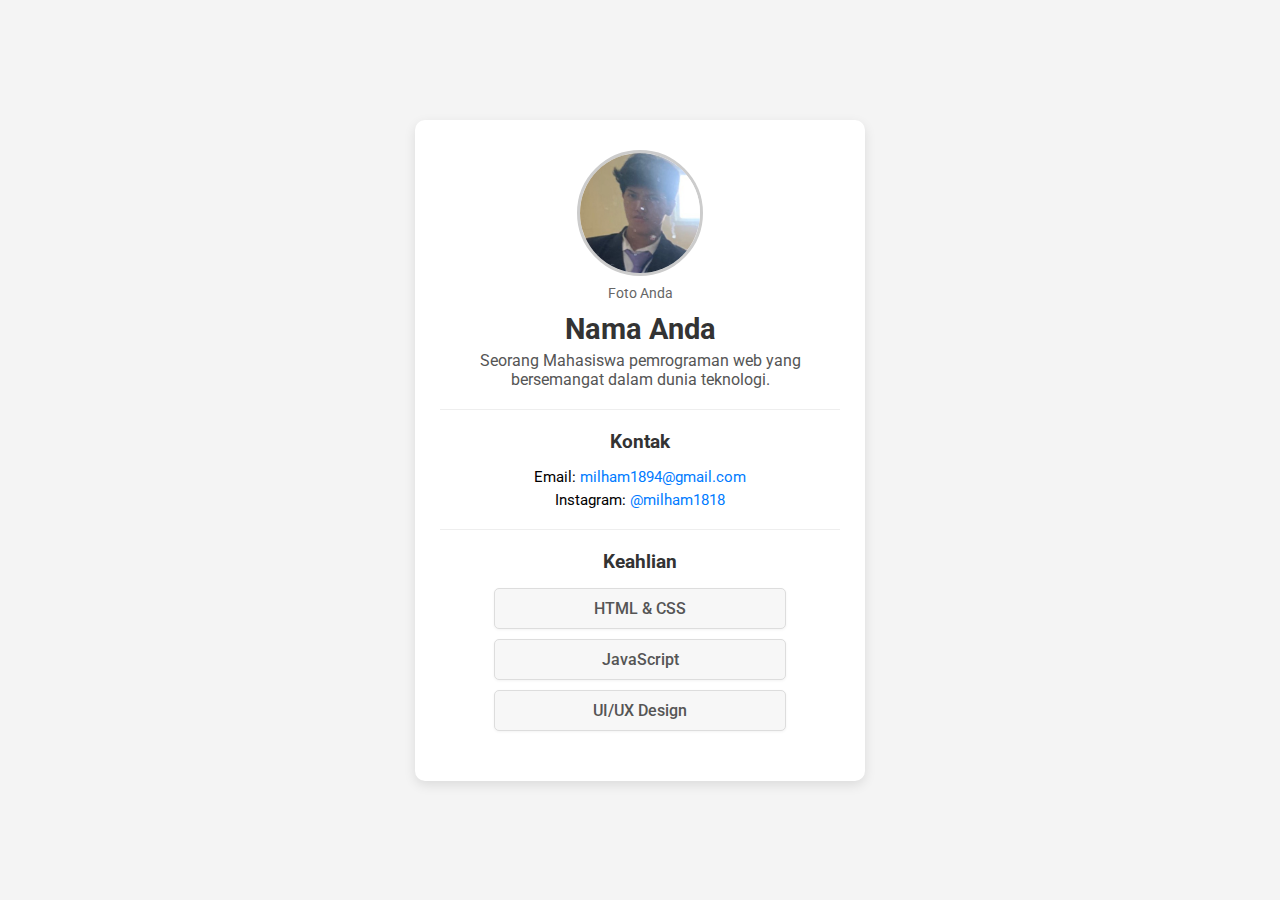
<file: index.html>
<!DOCTYPE html>
<html lang="id">
<head>
    <meta charset="UTF-8">
    <meta name="viewport" content="width=device-width, initial-scale=1.0">
    <title>Kartu Profil Mahasiswa</title>
    <link rel="stylesheet" href="style.css">
    <link href="https://fonts.googleapis.com/css2?family=Roboto:wght@400;700&display=swap" rel="stylesheet">
</head>
<body>
    <div class="card-container">
        <div class="profile-header">
            <img src="placeholder.jpg" alt="uts_pr1" class="profile-photo">
            <p class="photo-label">Foto Anda</p>
            <h1 class="name">Nama Anda</h1>
            <p class="tagline">Seorang Mahasiswa pemrograman web yang bersemangat dalam dunia teknologi.</p>
        </div>

        <hr class="divider">

        <div class="section">
            <h2>Kontak</h2>
            <p>Email: <a href="mailto:emailanda@example.com">milham1894@gmail.com</a></p>
            <p>Instagram: <a href="https://www.instagram.com/username/" target="_blank">@milham1818</a></p>
        </div>

        <hr class="divider">

        <div class="section">
            <h2>Keahlian</h2>
            <div class="skills-list">
                <div class="skill-item">HTML & CSS</div>
                <div class="skill-item">JavaScript</div>
                <div class="skill-item">UI/UX Design</div>
            </div>
        </div>
    </div>
</body>

</html>
</file>
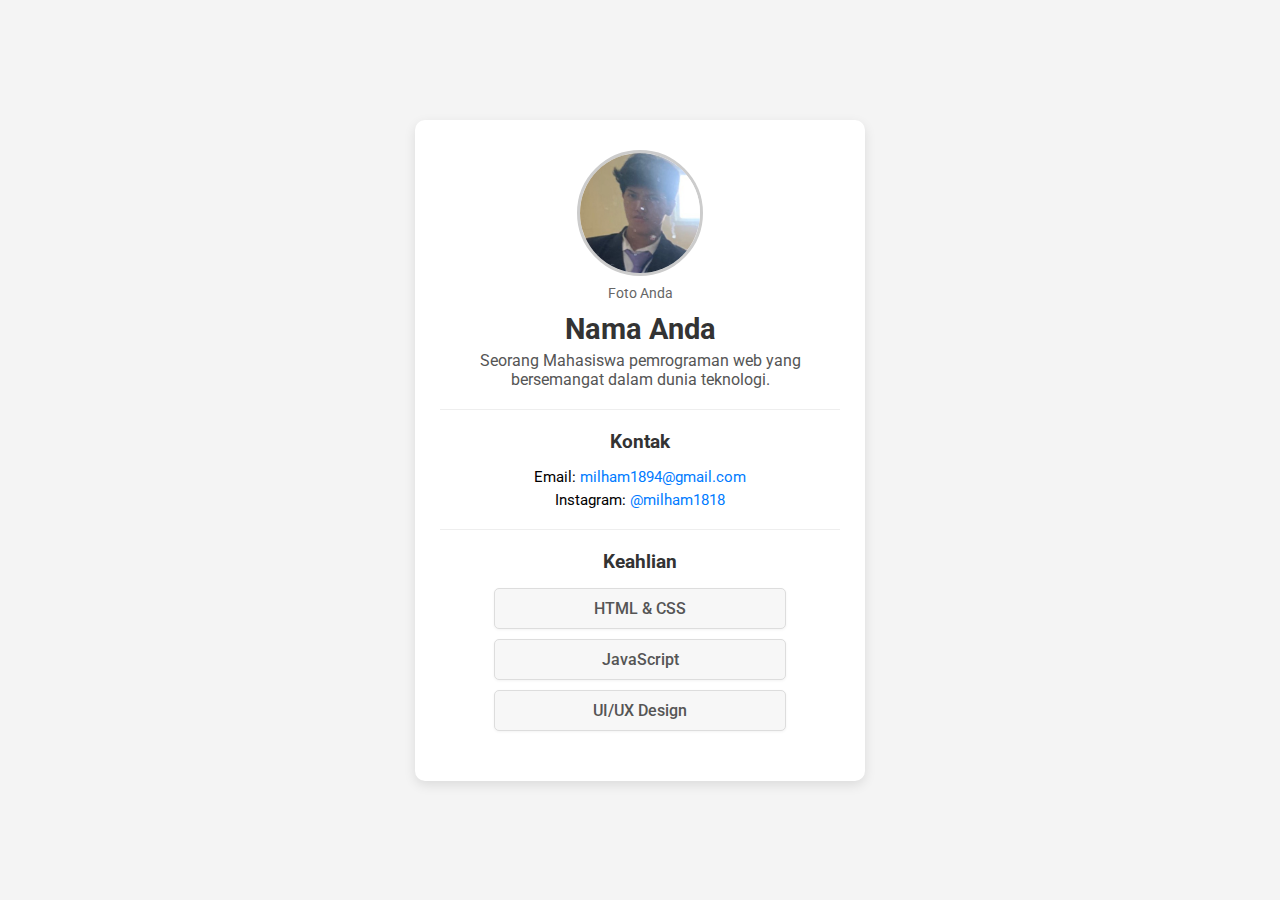
<file: uts_pemrograman.html>
<!DOCTYPE html>
<html lang="id">
<head>
    <meta charset="UTF-8">
    <meta name="viewport" content="width=device-width, initial-scale=1.0">
    <title>Kartu Profil Mahasiswa</title>
    <link rel="stylesheet" href="uts_pemgrograman.css">
    <link href="https://fonts.googleapis.com/css2?family=Roboto:wght@400;700&display=swap" rel="stylesheet">
</head>
<body>
    <div class="card-container">
        <div class="profile-header">
            <img src="placeholder.jpg" alt="uts_pr1" class="profile-photo">
            <p class="photo-label">Foto Anda</p>
            <h1 class="name">Nama Anda</h1>
            <p class="tagline">Seorang Mahasiswa pemrograman web yang bersemangat dalam dunia teknologi.</p>
        </div>

        <hr class="divider">

        <div class="section">
            <h2>Kontak</h2>
            <p>Email: <a href="mailto:emailanda@example.com">milham1894@gmail.com</a></p>
            <p>Instagram: <a href="https://www.instagram.com/username/" target="_blank">@milham1818</a></p>
        </div>

        <hr class="divider">

        <div class="section">
            <h2>Keahlian</h2>
            <div class="skills-list">
                <div class="skill-item">HTML & CSS</div>
                <div class="skill-item">JavaScript</div>
                <div class="skill-item">UI/UX Design</div>
            </div>
        </div>
    </div>
</body>
</html>
</file>
<file: style.css>
/* Styling Umum dan Penempatan Konten di Tengah */
body {
    font-family: 'Roboto', sans-serif;
    background-color: #f4f4f4; /* Warna latar belakang halaman */
    margin: 0;
    display: flex; /* Menggunakan Flexbox untuk menengahkan konten */
    justify-content: center; /* Menengahkan horizontal */
    align-items: center; /* Menengahkan vertikal (jika konten pendek) */
    min-height: 100vh; /* Memastikan body minimal setinggi viewport */
}

/* Styling Kartu Profil */
.card-container {
    width: 100%;
    max-width: 400px; /* Lebar maksimum kartu */
    background-color: #ffffff;
    border-radius: 10px;
    box-shadow: 0 4px 12px rgba(0, 0, 0, 0.1); /* Bayangan lembut */
    padding: 30px 25px;
    text-align: center; /* Menengahkan teks di dalam kartu secara default */
}

/* Styling Bagian Header/Foto */
.profile-header {
    margin-bottom: 20px;
}

.profile-photo {
    width: 120px;
    height: 120px;
    border-radius: 50%; /* Membuat foto menjadi lingkaran */
    object-fit: cover; /* Memastikan gambar terpotong rapi di dalam lingkaran */
    border: 3px solid #ccc; /* Bingkai tipis */
    margin-bottom: 5px;
}

.photo-label {
    font-size: 0.9em;
    color: #666;
    margin-top: 0;
    margin-bottom: 10px;
}

.name {
    margin: 5px 0 5px 0;
    font-size: 1.8em;
    font-weight: 700;
    color: #333;
}

.tagline {
    font-size: 1em;
    color: #555;
    margin: 0 0 15px 0;
    padding: 0 10px; /* Sedikit padding samping agar tidak terlalu lebar */
}

/* Styling Pemisah (Garis) */
.divider {
    border: 0;
    height: 1px;
    background-color: #eee;
    margin: 20px 0;
}

/* Styling Bagian (Kontak, Keahlian) */
.section {
    text-align: center; /* Menengahkan judul section */
    margin-bottom: 20px;
}

.section h2 {
    font-size: 1.2em;
    font-weight: 700;
    color: #333;
    margin-bottom: 15px;
}

.section p {
    margin: 5px 0;
    font-size: 0.95em;
}

.section a {
    color: #007bff; /* Warna biru untuk link */
    text-decoration: none; /* Hilangkan garis bawah default */
}

.section a:hover {
    text-decoration: underline; /* Tampilkan garis bawah saat disentuh */
}

/* Styling Daftar Keahlian */
.skills-list {
    display: flex;
    flex-direction: column; /* Susun keahlian secara vertikal */
    gap: 10px; /* Jarak antara item */
    margin-top: 15px;
    align-items: center; /* Menengahkan item keahlian di tengah */
}

.skill-item {
    background-color: #f7f7f7;
    color: #555;
    padding: 10px 20px;
    border-radius: 5px;
    width: 80%; /* Lebar item keahlian */
    max-width: 250px;
    box-shadow: 0 1px 3px rgba(0, 0, 0, 0.05);
    font-weight: 500;
    text-align: center;
    border: 1px solid #ddd;
}
</file>
<file: uts_pemgrograman.css>
/* Styling Umum dan Penempatan Konten di Tengah */
body {
    font-family: 'Roboto', sans-serif;
    background-color: #f4f4f4; /* Warna latar belakang halaman */
    margin: 0;
    display: flex; /* Menggunakan Flexbox untuk menengahkan konten */
    justify-content: center; /* Menengahkan horizontal */
    align-items: center; /* Menengahkan vertikal (jika konten pendek) */
    min-height: 100vh; /* Memastikan body minimal setinggi viewport */
}

/* Styling Kartu Profil */
.card-container {
    width: 100%;
    max-width: 400px; /* Lebar maksimum kartu */
    background-color: #ffffff;
    border-radius: 10px;
    box-shadow: 0 4px 12px rgba(0, 0, 0, 0.1); /* Bayangan lembut */
    padding: 30px 25px;
    text-align: center; /* Menengahkan teks di dalam kartu secara default */
}

/* Styling Bagian Header/Foto */
.profile-header {
    margin-bottom: 20px;
}

.profile-photo {
    width: 120px;
    height: 120px;
    border-radius: 50%; /* Membuat foto menjadi lingkaran */
    object-fit: cover; /* Memastikan gambar terpotong rapi di dalam lingkaran */
    border: 3px solid #ccc; /* Bingkai tipis */
    margin-bottom: 5px;
}

.photo-label {
    font-size: 0.9em;
    color: #666;
    margin-top: 0;
    margin-bottom: 10px;
}

.name {
    margin: 5px 0 5px 0;
    font-size: 1.8em;
    font-weight: 700;
    color: #333;
}

.tagline {
    font-size: 1em;
    color: #555;
    margin: 0 0 15px 0;
    padding: 0 10px; /* Sedikit padding samping agar tidak terlalu lebar */
}

/* Styling Pemisah (Garis) */
.divider {
    border: 0;
    height: 1px;
    background-color: #eee;
    margin: 20px 0;
}

/* Styling Bagian (Kontak, Keahlian) */
.section {
    text-align: center; /* Menengahkan judul section */
    margin-bottom: 20px;
}

.section h2 {
    font-size: 1.2em;
    font-weight: 700;
    color: #333;
    margin-bottom: 15px;
}

.section p {
    margin: 5px 0;
    font-size: 0.95em;
}

.section a {
    color: #007bff; /* Warna biru untuk link */
    text-decoration: none; /* Hilangkan garis bawah default */
}

.section a:hover {
    text-decoration: underline; /* Tampilkan garis bawah saat disentuh */
}

/* Styling Daftar Keahlian */
.skills-list {
    display: flex;
    flex-direction: column; /* Susun keahlian secara vertikal */
    gap: 10px; /* Jarak antara item */
    margin-top: 15px;
    align-items: center; /* Menengahkan item keahlian di tengah */
}

.skill-item {
    background-color: #f7f7f7;
    color: #555;
    padding: 10px 20px;
    border-radius: 5px;
    width: 80%; /* Lebar item keahlian */
    max-width: 250px;
    box-shadow: 0 1px 3px rgba(0, 0, 0, 0.05);
    font-weight: 500;
    text-align: center;
    border: 1px solid #ddd;
}
</file>
